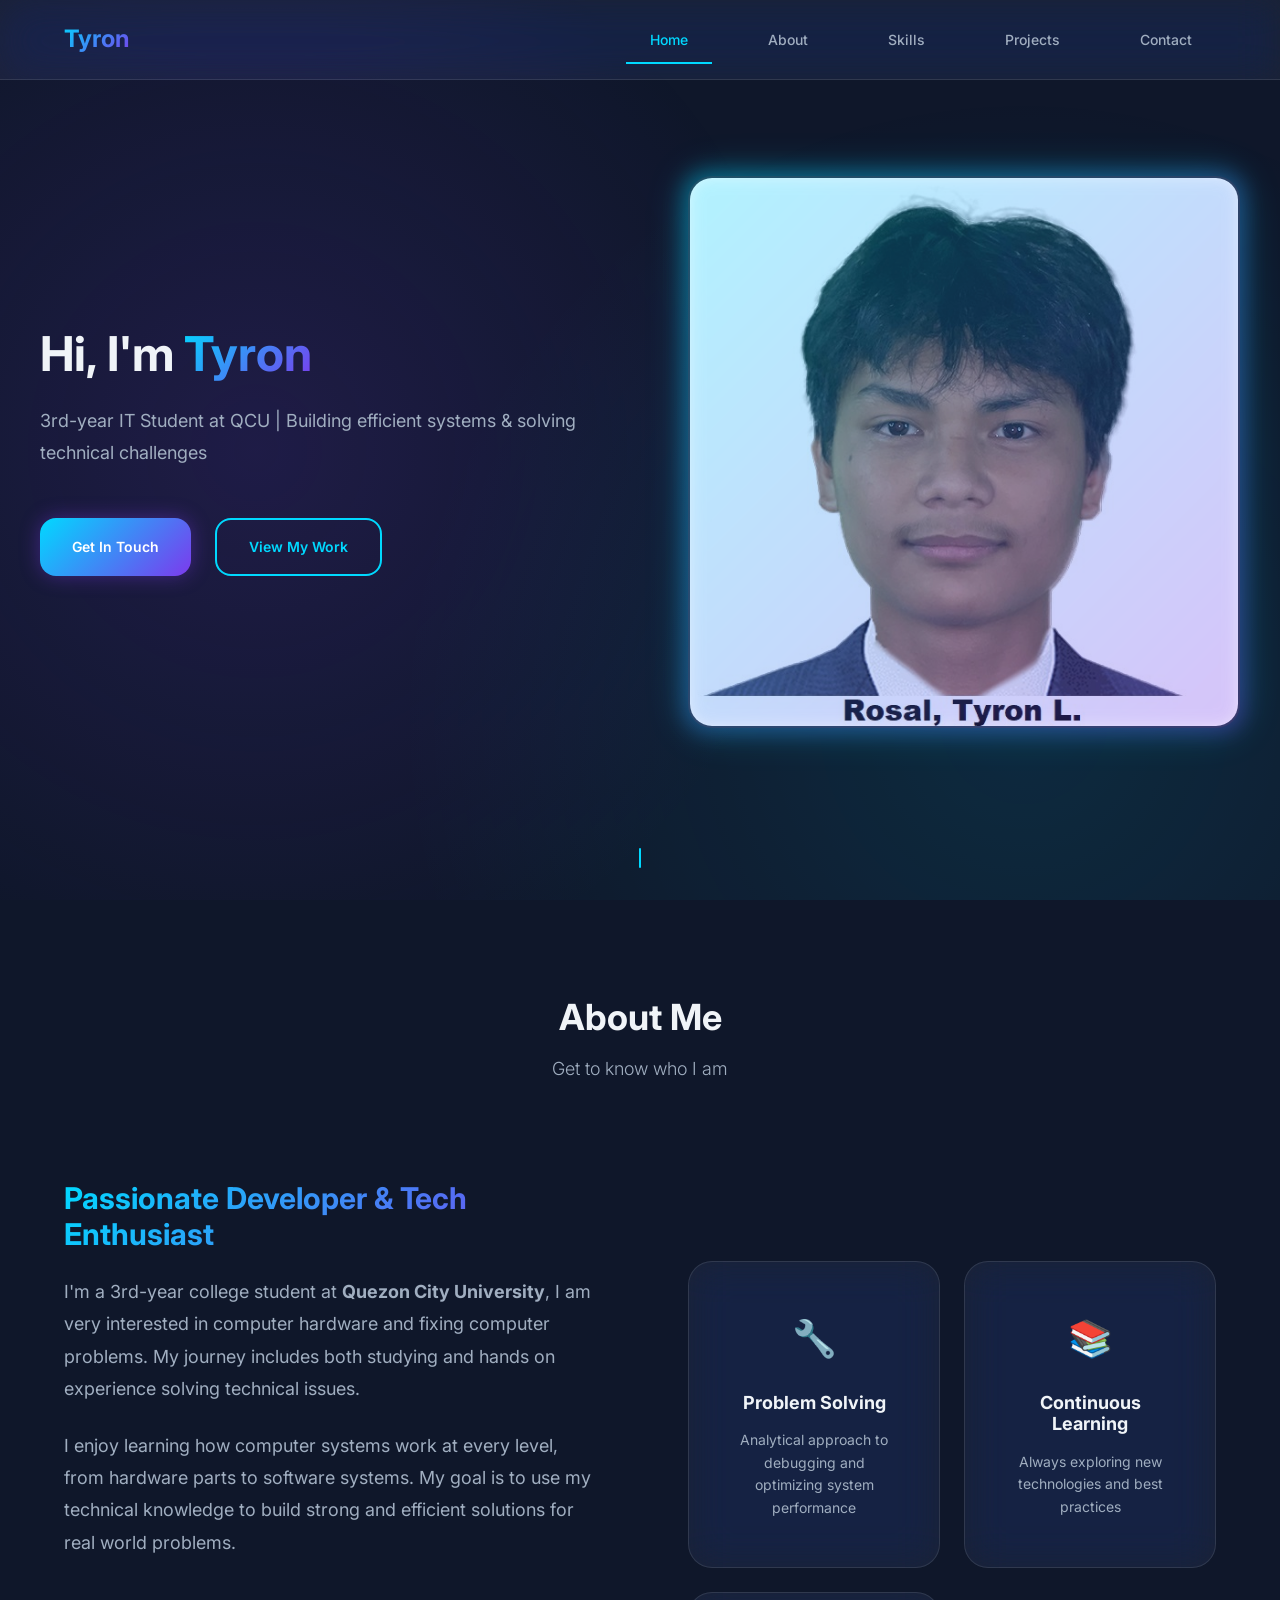
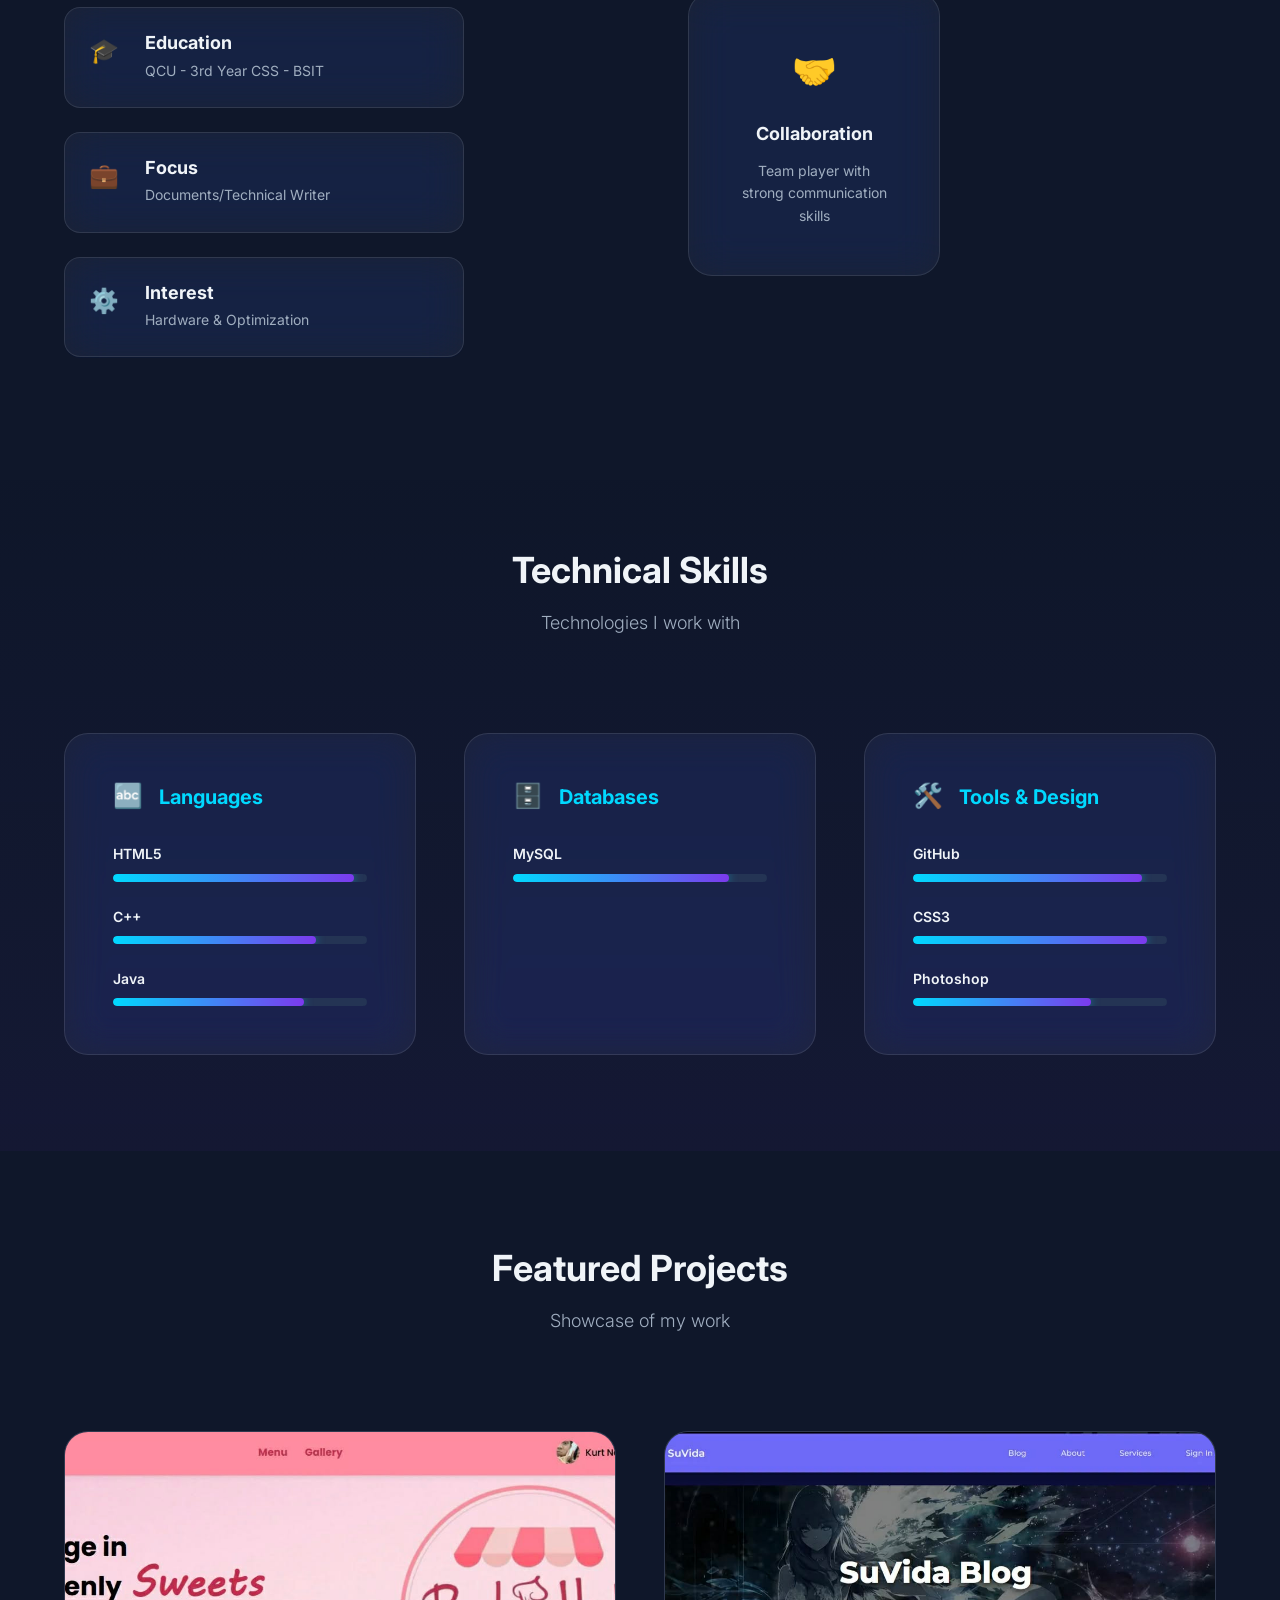
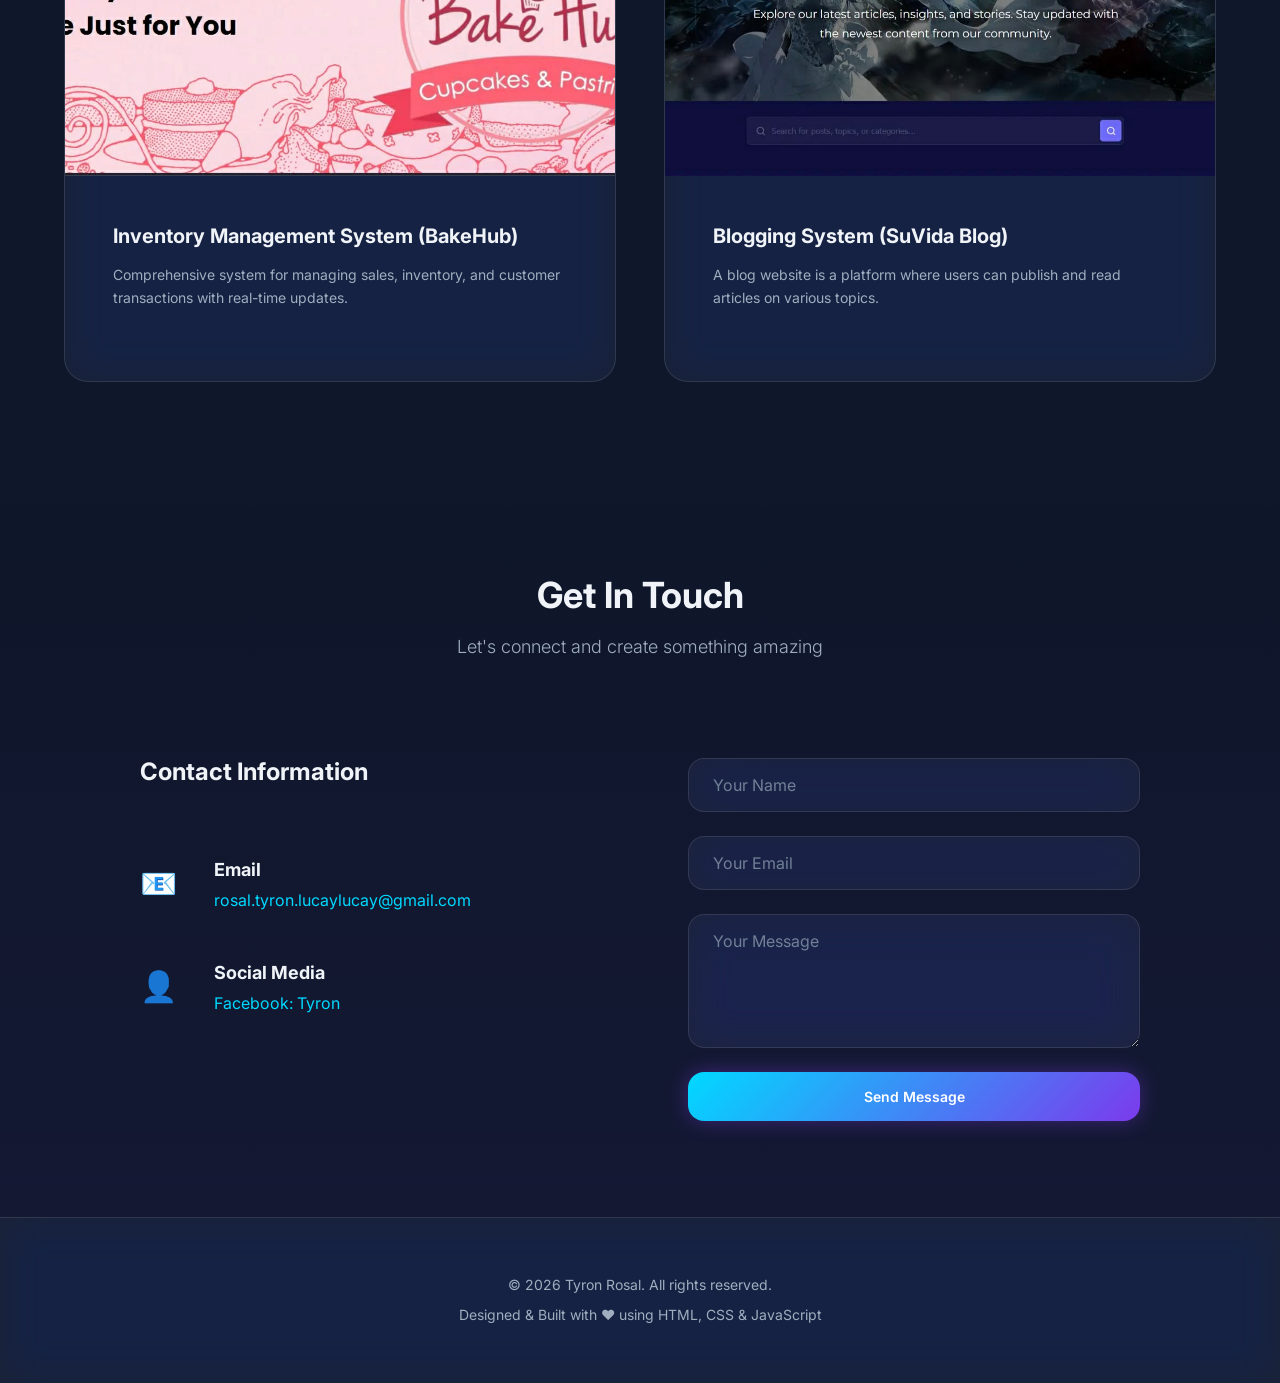
<file: index.html>
<!DOCTYPE html>
<html lang="en">

<head>
    <!-- Meta Tags -->
    <meta charset="UTF-8">
    <meta name="viewport" content="width=device-width, initial-scale=1.0">
    <meta name="description" content="Tyron Rosal - Backend Developer & Hardware Enthusiast Portfolio">
    <meta name="theme-color" content="#0f172a">
    
    <title>Tyron Rosal | Portfolio</title>
    
    <!-- Stylesheets -->
    <link rel="stylesheet" href="styles.css">
    
    <!-- Google Fonts -->
    <link href="https://fonts.googleapis.com/css2?family=Inter:wght@300;400;500;600;700&family=Fira+Code:wght@400;600&display=swap" rel="stylesheet">
    
    <!-- Script -->
    <script src="script.js" defer></script>
</head>

<body>
    <!-- Navigation Bar -->
    <nav class="navbar" role="navigation">
        <div class="nav-container">
            <div class="nav-brand">
                <a href="#" class="logo">Tyron</a>
            </div>
            
            <!-- Mobile Menu Toggle -->
            <button class="mobile-menu-btn" id="mobileMenuBtn" aria-label="Toggle mobile menu">
                <span></span>
                <span></span>
                <span></span>
            </button>
            
            <!-- Navigation Links -->
            <ul class="nav-menu" id="navMenu">
                <li><a href="#hero" class="nav-link">Home</a></li>
                <li><a href="#about" class="nav-link">About</a></li>
                <li><a href="#skills" class="nav-link">Skills</a></li>
                <li><a href="#projects" class="nav-link">Projects</a></li>
                <li><a href="#contact" class="nav-link">Contact</a></li>
            </ul>
        </div>
    </nav>

    <!-- Hero Section -->
    <header id="hero" class="hero">
        <div class="hero-content">
            <div class="hero-text">
                <h1 class="hero-title">Hi, I'm <span class="gradient-text">Tyron</span></h1>
               
                <p class="hero-description">3rd-year IT Student at QCU | Building efficient systems & solving technical challenges</p>
                <div class="hero-buttons">
                    <a href="#contact" class="btn btn-primary">Get In Touch</a>
                    <a href="#projects" class="btn btn-secondary">View My Work</a>
                </div>
            </div>
            <div class="hero-image">
                <div class="image-wrapper">
                    <img src="profile.jpg" alt="Tyron Rosal Profile Picture" class="profile-image">
                </div>
            </div>
        </div>
        <div class="scroll-indicator">
            <span></span>
        </div>
    </header>

    <!-- About Section -->
    <section id="about" class="section about-section">
        <div class="container">
            <div class="section-header">
                <h2 class="section-title">About Me</h2>
                <p class="section-subtitle">Get to know who I am</p>
            </div>
            
            <div class="about-content">
                <div class="about-text">
                    <h3>Passionate Developer & Tech Enthusiast</h3>
                    <p>I'm a 3rd-year college student at <strong>Quezon City University</strong>, I am very interested in computer hardware and fixing computer problems. My journey includes both studying and hands on experience solving technical issues.</p>
                    <p>I enjoy learning how computer systems work at every level, from hardware parts to software systems. My goal is to use my technical knowledge to build strong and efficient solutions for real world problems.</p>
                    
                    <div class="about-highlights">
                        <div class="highlight-item">
                            <span class="highlight-icon">🎓</span>
                            <div>
                                <h4>Education</h4>
                                <p>QCU - 3rd Year CSS - BSIT</p>
                            </div>
                        </div>
                        <div class="highlight-item">
                            <span class="highlight-icon">💼</span>
                            <div>
                                <h4>Focus</h4>
                                <p>Documents/Technical Writer</p>
                            </div>
                        </div>
                        <div class="highlight-item">
                            <span class="highlight-icon">⚙️</span>
                            <div>
                                <h4>Interest</h4>
                                <p>Hardware & Optimization</p>
                            </div>
                        </div>
                    </div>
                </div>
                
                <div class="about-features">
                    <div class="feature-card">
                        <div class="feature-icon">🔧</div>
                        <h4>Problem Solving</h4>
                        <p>Analytical approach to debugging and optimizing system performance</p>
                    </div>
                    <div class="feature-card">
                        <div class="feature-icon">📚</div>
                        <h4>Continuous Learning</h4>
                        <p>Always exploring new technologies and best practices</p>
                    </div>
                    <div class="feature-card">
                        <div class="feature-icon">🤝</div>
                        <h4>Collaboration</h4>
                        <p>Team player with strong communication skills</p>
                    </div>
                </div>
            </div>
        </div>
    </section>

    <!-- Skills Section -->
    <section id="skills" class="section skills-section">
        <div class="container">
            <div class="section-header">
                <h2 class="section-title">Technical Skills</h2>
                <p class="section-subtitle">Technologies I work with</p>
            </div>
            
            <div class="skills-grid">
                <!-- Programming Languages -->
                <div class="skill-category">
                    <h3 class="skill-category-title">
                        <span class="category-icon">🔤</span>
                        Languages
                    </h3>
                    <div class="skill-list">
                        <div class="skill-item">
                            <span class="skill-name">HTML5</span>
                            <div class="skill-bar">
                                <div class="skill-progress" style="width: 95%;"></div>
                            </div>
                        </div>
                        <div class="skill-item">
                            <span class="skill-name">C++</span>
                            <div class="skill-bar">
                                <div class="skill-progress" style="width: 80%;"></div>
                            </div>
                        </div>
                        <div class="skill-item">
                            <span class="skill-name">Java</span>
                            <div class="skill-bar">
                                <div class="skill-progress" style="width: 75%;"></div>
                            </div>
                        </div>
                    </div>
                </div>
                
                <!-- Databases -->
                <div class="skill-category">
                    <h3 class="skill-category-title">
                        <span class="category-icon">🗄️</span>
                        Databases
                    </h3>
                    <div class="skill-list">
                        <div class="skill-item">
                            <span class="skill-name">MySQL</span>
                            <div class="skill-bar">
                                <div class="skill-progress" style="width: 85%;"></div>
                            </div>
                        </div>
                    </div>
                </div>
                
                <!-- Tools & Frameworks -->
                <div class="skill-category">
                    <h3 class="skill-category-title">
                        <span class="category-icon">🛠️</span>
                        Tools & Design
                    </h3>
                    <div class="skill-list">
                        <div class="skill-item">
                            <span class="skill-name">GitHub</span>
                            <div class="skill-bar">
                                <div class="skill-progress" style="width: 90%;"></div>
                            </div>
                        </div>
                        <div class="skill-item">
                            <span class="skill-name">CSS3</span>
                            <div class="skill-bar">
                                <div class="skill-progress" style="width: 92%;"></div>
                            </div>
                        </div>
                        <div class="skill-item">
                            <span class="skill-name">Photoshop</span>
                            <div class="skill-bar">
                                <div class="skill-progress" style="width: 70%;"></div>
                            </div>
                        </div>
                    </div>
                </div>
            </div>
        </div>
    </section>

    <!-- Projects Section -->
    <section id="projects" class="section projects-section">
        <div class="container">
            <div class="section-header">
                <h2 class="section-title">Featured Projects</h2>
                <p class="section-subtitle">Showcase of my work</p>
            </div>
            
            <div class="projects-grid">
                <!-- Project 1: Inventory Management System -->
                <article class="project-card">
                    <div class="project-image-wrapper">
                        <img src="bakehub.jpg" alt="Inventory Management System" class="project-image">
                        <div class="project-overlay">
                            <button class="project-btn" aria-label="View project details">View Details</button>
                        </div>
                    </div>
                    <div class="project-content">
                        <h3 class="project-title">Inventory Management System (BakeHub)</h3>
                        <p class="project-description">Comprehensive system for managing sales, inventory, and customer transactions with real-time updates.</p>
                        
                    </div>
                </article>
                
            
                
                <!-- Project :blogging System -->
                <article class="project-card">
                    <div class="project-image-wrapper">
                        <img src="suvida.jpg" alt="Blog System" class="project-image">
                        <div class="project-overlay">
                            <button class="project-btn" aria-label="View project details">View Details</button>
                        </div>
                    </div>
                    <div class="project-content">
                        <h3 class="project-title">Blogging System (SuVida Blog)</h3>
                        <p class="project-description">A blog website is a platform where users can publish and read articles on various topics.</p>
                        
                    </div>
                </article>
                
              
                    </div>
                </article>
            </div>
        </div>
    </section>

    <!-- Contact Section -->
    <section id="contact" class="section contact-section">
        <div class="container">
            <div class="section-header">
                <h2 class="section-title">Get In Touch</h2>
                <p class="section-subtitle">Let's connect and create something amazing</p>
            </div>
            
            <div class="contact-content">
                <div class="contact-info">
                    <h3>Contact Information</h3>
                    <div class="contact-item">
                        <span class="contact-icon">📧</span>
                        <div>
                            <h4>Email</h4>
                            <a href="mailto:rosal.tyron.lucaylucay@gmail.com">rosal.tyron.lucaylucay@gmail.com</a>
                        </div>
                    </div>
                    <div class="contact-item">
                        <span class="contact-icon">👤</span>
                        <div>
                            <h4>Social Media</h4>
                            <a href="https://www.facebook.com/tyronnnn.2004" target="_blank" rel="noopener noreferrer">Facebook: Tyron</a>
                        </div>
                    </div>
                </div>
                
                <form class="contact-form" id="contactForm" aria-label="Contact form">
                    <div class="form-group">
                        <input 
                            type="text" 
                            id="name" 
                            class="form-input" 
                            placeholder="Your Name"
                            required
                            aria-label="Your name"
                        >
                    </div>
                    <div class="form-group">
                        <input 
                            type="email" 
                            id="email" 
                            class="form-input" 
                            placeholder="Your Email"
                            required
                            aria-label="Your email"
                        >
                    </div>
                    <div class="form-group">
                        <textarea 
                            id="message" 
                            class="form-input form-textarea" 
                            placeholder="Your Message"
                            rows="5"
                            required
                            aria-label="Your message"
                        ></textarea>
                    </div>
                    <button type="submit" class="btn btn-primary" aria-label="Send message">Send Message</button>
                    <p class="form-message" id="formMessage"></p>
                </form>
            </div>
        </div>
    </section>

    <!-- Footer -->
    <footer class="footer">
        <div class="container">
            <div class="footer-content">
                <p>&copy; 2026 Tyron Rosal. All rights reserved.</p>
                <p>Designed & Built with <span class="heart">❤️</span> using HTML, CSS & JavaScript</p>
            </div>
        </div>
    </footer>

    <!-- Project Details Modal -->
    <div class="modal" id="projectModal">
        <div class="modal-content">
            <button class="modal-close" id="modalClose" aria-label="Close modal">&times;</button>
            <div id="modalBody"></div>
        </div>
    </div>
</body>

</html>
</file>
<file: styles.css>
/* ==========================================
   ROOT VARIABLES & GLOBAL STYLES
   ========================================== */

:root {
    /* Colors */
    --color-bg-primary: #0f172a;
    --color-bg-secondary: #1a2342;
    --color-bg-tertiary: #243454;
    
    --color-text-primary: #f0f4f8;
    --color-text-secondary: #a0aec0;
    --color-text-tertiary: #718096;
    
    --color-accent-primary: #00d9ff;
    --color-accent-secondary: #7c3aed;
    --color-accent-tertiary: #ec4899;
    
    --color-success: #10b981;
    --color-warning: #f59e0b;
    --color-error: #ef4444;
    
    /* Typography */
    --font-family-primary: 'Inter', -apple-system, BlinkMacSystemFont, 'Segoe UI', sans-serif;
    --font-family-mono: 'Fira Code', monospace;
    
    --font-size-xs: 0.75rem;
    --font-size-sm: 0.875rem;
    --font-size-base: 1rem;
    --font-size-lg: 1.125rem;
    --font-size-xl: 1.25rem;
    --font-size-2xl: 1.5rem;
    --font-size-3xl: 1.875rem;
    --font-size-4xl: 2.25rem;
    --font-size-5xl: 3rem;
    
    --font-weight-light: 300;
    --font-weight-regular: 400;
    --font-weight-medium: 500;
    --font-weight-semibold: 600;
    --font-weight-bold: 700;
    
    /* Spacing */
    --spacing-xs: 0.25rem;
    --spacing-sm: 0.5rem;
    --spacing-md: 1rem;
    --spacing-lg: 1.5rem;
    --spacing-xl: 2rem;
    --spacing-2xl: 3rem;
    --spacing-3xl: 4rem;
    --spacing-4xl: 6rem;
    
    /* Border Radius */
    --radius-sm: 0.375rem;
    --radius-md: 0.5rem;
    --radius-lg: 1rem;
    --radius-xl: 1.5rem;
    --radius-full: 9999px;
    
    /* Transitions */
    --transition-fast: 150ms cubic-bezier(0.4, 0, 0.2, 1);
    --transition-base: 250ms cubic-bezier(0.4, 0, 0.2, 1);
    --transition-slow: 400ms cubic-bezier(0.4, 0, 0.2, 1);
    
    /* Z-index */
    --z-dropdown: 1000;
    --z-sticky: 1020;
    --z-fixed: 1030;
    --z-modal-backdrop: 1040;
    --z-modal: 1050;
    
    /* Effects */
    --shadow-sm: 0 1px 2px 0 rgba(0, 0, 0, 0.05);
    --shadow-md: 0 4px 6px -1px rgba(0, 0, 0, 0.1), 0 2px 4px -1px rgba(0, 0, 0, 0.06);
    --shadow-lg: 0 10px 15px -3px rgba(0, 0, 0, 0.1), 0 4px 6px -2px rgba(0, 0, 0, 0.05);
    --shadow-xl: 0 20px 25px -5px rgba(0, 0, 0, 0.1), 0 10px 10px -5px rgba(0, 0, 0, 0.04);
    
    /* Glassmorphism */
    --glass-bg: rgba(255, 255, 255, 0.05);
    --glass-border: rgba(255, 255, 255, 0.1);
    --glass-backdrop: blur(20px) saturate(180%);
}

/* Reset & Base Styles */
* {
    margin: 0;
    padding: 0;
    box-sizing: border-box;
}

html {
    scroll-behavior: smooth;
    scroll-padding-top: 80px;
}

body {
    font-family: var(--font-family-primary);
    font-size: var(--font-size-base);
    font-weight: var(--font-weight-regular);
    color: var(--color-text-primary);
    background-color: var(--color-bg-primary);
    line-height: 1.6;
    overflow-x: hidden;
    position: relative;
}

/* Background Effects */
body::before {
    content: '';
    position: fixed;
    top: 0;
    left: 0;
    width: 100%;
    height: 100%;
    background: 
        radial-gradient(circle at 20% 50%, rgba(124, 58, 237, 0.15) 0%, transparent 50%),
        radial-gradient(circle at 80% 80%, rgba(0, 217, 255, 0.1) 0%, transparent 50%);
    pointer-events: none;
    z-index: -1;
}

/* Utility Classes */
.container {
    max-width: 1200px;
    margin: 0 auto;
    padding: 0 var(--spacing-lg);
}

/* ==========================================
   NAVIGATION BAR
   ========================================== */

.navbar {
    position: fixed;
    top: 0;
    left: 0;
    right: 0;
    height: 80px;
    background: var(--glass-bg);
    backdrop-filter: var(--glass-backdrop);
    border-bottom: 1px solid var(--glass-border);
    z-index: var(--z-fixed);
    transition: all var(--transition-base);
}

.navbar.scrolled {
    background: rgba(15, 23, 42, 0.8);
    box-shadow: var(--shadow-lg);
}

.nav-container {
    max-width: 1200px;
    margin: 0 auto;
    padding: 0 var(--spacing-lg);
    height: 100%;
    display: flex;
    align-items: center;
    justify-content: space-between;
}

.nav-brand {
    display: flex;
    align-items: center;
    gap: var(--spacing-md);
}

.logo {
    font-size: var(--font-size-2xl);
    font-weight: var(--font-weight-bold);
    background: linear-gradient(135deg, var(--color-accent-primary) 0%, var(--color-accent-secondary) 100%);
    -webkit-background-clip: text;
    -webkit-text-fill-color: transparent;
    background-clip: text;
    text-decoration: none;
    cursor: pointer;
    transition: all var(--transition-base);
}

.logo:hover {
    transform: scale(1.05);
}

.nav-menu {
    display: flex;
    list-style: none;
    gap: var(--spacing-xl);
    align-items: center;
}

.nav-link {
    color: var(--color-text-secondary);
    text-decoration: none;
    font-size: var(--font-size-sm);
    font-weight: var(--font-weight-medium);
    padding: var(--spacing-md) var(--spacing-lg);
    border-radius: var(--radius-md);
    transition: all var(--transition-base);
    position: relative;
}

.nav-link::before {
    content: '';
    position: absolute;
    bottom: 0;
    left: 0;
    width: 0;
    height: 2px;
    background: var(--color-accent-primary);
    transition: width var(--transition-base);
}

.nav-link:hover,
.nav-link.active {
    color: var(--color-accent-primary);
}

.nav-link:hover::before,
.nav-link.active::before {
    width: 100%;
}

/* Mobile Menu Toggle */
.mobile-menu-btn {
    display: none;
    flex-direction: column;
    background: none;
    border: none;
    cursor: pointer;
    gap: var(--spacing-xs);
    padding: var(--spacing-md);
}

.mobile-menu-btn span {
    width: 25px;
    height: 2px;
    background: var(--color-accent-primary);
    border-radius: var(--radius-full);
    transition: all var(--transition-base);
}

.mobile-menu-btn.active span:nth-child(1) {
    transform: rotate(45deg) translate(10px, 10px);
}

.mobile-menu-btn.active span:nth-child(2) {
    opacity: 0;
}

.mobile-menu-btn.active span:nth-child(3) {
    transform: rotate(-45deg) translate(7px, -7px);
}

/* ==========================================
   BUTTONS
   ========================================== */

.btn {
    display: inline-block;
    padding: var(--spacing-md) var(--spacing-xl);
    border: none;
    border-radius: var(--radius-lg);
    font-family: var(--font-family-primary);
    font-size: var(--font-size-sm);
    font-weight: var(--font-weight-semibold);
    cursor: pointer;
    text-decoration: none;
    transition: all var(--transition-base);
    position: relative;
    overflow: hidden;
    text-align: center;
    display: inline-flex;
    align-items: center;
    justify-content: center;
    gap: var(--spacing-md);
}

.btn::before {
    content: '';
    position: absolute;
    top: 0;
    left: -100%;
    width: 100%;
    height: 100%;
    background: rgba(255, 255, 255, 0.1);
    transition: left var(--transition-base);
    z-index: -1;
}

.btn:hover::before {
    left: 100%;
}

.btn-primary {
    background: linear-gradient(135deg, var(--color-accent-primary) 0%, var(--color-accent-secondary) 100%);
    color: white;
    box-shadow: 0 0 20px rgba(124, 58, 237, 0.4);
}

.btn-primary:hover {
    transform: translateY(-2px);
    box-shadow: 0 0 30px rgba(124, 58, 237, 0.6);
}

.btn-secondary {
    background: transparent;
    color: var(--color-accent-primary);
    border: 2px solid var(--color-accent-primary);
}

.btn-secondary:hover {
    background: var(--color-accent-primary);
    color: var(--color-bg-primary);
    transform: translateY(-2px);
}

.btn-sm {
    padding: var(--spacing-sm) var(--spacing-md);
    font-size: var(--font-size-xs);
}

/* ==========================================
   TYPOGRAPHY
   ========================================== */

h1, h2, h3, h4, h5, h6 {
    font-weight: var(--font-weight-bold);
    line-height: 1.2;
    color: var(--color-text-primary);
}

h1 { font-size: var(--font-size-5xl); }
h2 { font-size: var(--font-size-4xl); }
h3 { font-size: var(--font-size-3xl); }
h4 { font-size: var(--font-size-2xl); }

.gradient-text {
    background: linear-gradient(135deg, var(--color-accent-primary) 0%, var(--color-accent-secondary) 100%);
    -webkit-background-clip: text;
    -webkit-text-fill-color: transparent;
    background-clip: text;
    animation: gradientShift 6s ease infinite;
}

@keyframes gradientShift {
    0%, 100% { 
        filter: hue-rotate(0deg);
    }
    50% { 
        filter: hue-rotate(10deg);
    }
}

.section-header {
    margin-bottom: var(--spacing-4xl);
    text-align: center;
}

.section-title {
    font-size: var(--font-size-4xl);
    margin-bottom: var(--spacing-md);
    color: var(--color-text-primary);
}

.section-subtitle {
    font-size: var(--font-size-lg);
    color: var(--color-text-secondary);
    font-weight: var(--font-weight-light);
}

/* ==========================================
   HERO SECTION
   ========================================== */

.hero {
    min-height: 100vh;
    display: flex;
    align-items: center;
    justify-content: center;
    padding: var(--spacing-4xl) var(--spacing-lg);
    padding-top: 100px;
    position: relative;
    overflow: hidden;
}

.hero-content {
    max-width: 1200px;
    display: grid;
    grid-template-columns: 1fr 1fr;
    gap: var(--spacing-4xl);
    align-items: center;
    width: 100%;
}

.hero-text {
    animation: fadeInUp 0.8s ease;
}

.hero-title {
    font-size: var(--font-size-5xl);
    margin-bottom: var(--spacing-lg);
    line-height: 1.1;
}

.hero-subtitle {
    font-size: var(--font-size-2xl);
    color: var(--color-accent-primary);
    margin-bottom: var(--spacing-md);
    font-weight: var(--font-weight-semibold);
}

.hero-description {
    font-size: var(--font-size-lg);
    color: var(--color-text-secondary);
    margin-bottom: var(--spacing-2xl);
    line-height: 1.8;
}

.hero-buttons {
    display: flex;
    gap: var(--spacing-lg);
    flex-wrap: wrap;
}

.hero-image {
    animation: fadeInUp 0.8s ease 0.2s both;
}

.image-wrapper {
    position: relative;
    width: 100%;
    aspect-ratio: 1;
    display: flex;
    align-items: center;
    justify-content: center;
}

.profile-image {
    width: 100%;
    height: 100%;
    border-radius: var(--radius-xl);
    object-fit: cover;
    border: 2px solid var(--glass-border);
    box-shadow: 0 0 40px rgba(0, 217, 255, 0.3);
    animation: float 3s ease-in-out infinite;
}

.image-wrapper::before {
    content: '';
    position: absolute;
    inset: -5px;
    border-radius: var(--radius-xl);
    background: linear-gradient(135deg, var(--color-accent-primary), var(--color-accent-secondary));
    opacity: 0.3;
    filter: blur(10px);
    animation: glow 3s ease-in-out infinite;
}

@keyframes float {
    0%, 100% { transform: translateY(0); }
    50% { transform: translateY(-20px); }
}

@keyframes glow {
    0%, 100% { opacity: 0.3; }
    50% { opacity: 0.6; }
}

@keyframes fadeInUp {
    from {
        opacity: 0;
        transform: translateY(30px);
    }
    to {
        opacity: 1;
        transform: translateY(0);
    }
}

.scroll-indicator {
    position: absolute;
    bottom: var(--spacing-xl);
    left: 50%;
    transform: translateX(-50%);
}

.scroll-indicator span {
    display: block;
    width: 2px;
    height: 20px;
    background: var(--color-accent-primary);
    border-radius: var(--radius-full);
    animation: scrollBounce 2s infinite;
}

@keyframes scrollBounce {
    0%, 20% { transform: translateY(0); }
    50% { transform: translateY(10px); }
    100% { transform: translateY(0); }
}

/* ==========================================
   SECTIONS
   ========================================== */

.section {
    padding: var(--spacing-4xl) var(--spacing-lg);
    position: relative;
    overflow: hidden;
}

.section:nth-child(even) {
    background: linear-gradient(180deg, transparent, rgba(124, 58, 237, 0.05));
}

/* ==========================================
   ABOUT SECTION
   ========================================== */

.about-section {
    padding-top: var(--spacing-4xl);
}

.about-content {
    display: grid;
    grid-template-columns: 1fr 1fr;
    gap: var(--spacing-4xl);
    align-items: center;
    margin-top: var(--spacing-3xl);
}

.about-text h3 {
    font-size: var(--font-size-3xl);
    margin-bottom: var(--spacing-lg);
    background: linear-gradient(135deg, var(--color-accent-primary), var(--color-accent-secondary));
    -webkit-background-clip: text;
    -webkit-text-fill-color: transparent;
    background-clip: text;
}

.about-text p {
    color: var(--color-text-secondary);
    margin-bottom: var(--spacing-lg);
    line-height: 1.8;
    font-size: var(--font-size-lg);
}

.about-highlights {
    display: flex;
    flex-direction: column;
    gap: var(--spacing-lg);
    margin-top: var(--spacing-2xl);
    max-width: 400px;
}

.highlight-item {
    display: flex;
    gap: var(--spacing-md);
    align-items: flex-start;
    padding: var(--spacing-lg);
    background: var(--glass-bg);
    border: 1px solid var(--glass-border);
    border-radius: var(--radius-lg);
    backdrop-filter: var(--glass-backdrop);
    transition: all var(--transition-base);
    text-align: left;
}

.highlight-item:hover {
    background: rgba(124, 58, 237, 0.1);
    border-color: var(--color-accent-primary);
    transform: translateY(-4px);
}

.highlight-icon {
    font-size: var(--font-size-2xl);
    min-width: 40px;

}

.highlight-item h4 {
    font-size: var(--font-size-lg);
    margin-bottom: var(--spacing-xs);
}

.highlight-item p {
    font-size: var(--font-size-sm);
    margin: 0;
}

.about-features {
    display: grid;
    grid-template-columns: repeat(auto-fit, minmax(200px, 1fr));
    gap: var(--spacing-lg);
}

.feature-card {
    padding: var(--spacing-2xl);
    background: var(--glass-bg);
    border: 1px solid var(--glass-border);
    border-radius: var(--radius-xl);
    backdrop-filter: var(--glass-backdrop);
    transition: all var(--transition-base);
    text-align: center;
}

.feature-card:hover {
    background: rgba(0, 217, 255, 0.05);
    border-color: var(--color-accent-primary);
    transform: translateY(-8px);
    box-shadow: 0 0 30px rgba(0, 217, 255, 0.2);
}

.feature-icon {
    font-size: var(--font-size-4xl);
    margin-bottom: var(--spacing-lg);
    display: block;
}

.feature-card h4 {
    margin-bottom: var(--spacing-md);
    font-size: var(--font-size-lg);
}

.feature-card p {
    color: var(--color-text-secondary);
    font-size: var(--font-size-sm);
    margin: 0;
}

/* ==========================================
   SKILLS SECTION
   ========================================== */

.skills-section {
    padding-bottom: var(--spacing-4xl);
}

.skills-grid {
    display: grid;
    grid-template-columns: repeat(auto-fit, minmax(300px, 1fr));
    gap: var(--spacing-2xl);
    margin-top: var(--spacing-3xl);
}

.skill-category {
    background: var(--glass-bg);
    border: 1px solid var(--glass-border);
    border-radius: var(--radius-xl);
    padding: var(--spacing-2xl);
    backdrop-filter: var(--glass-backdrop);
    transition: all var(--transition-base);
}

.skill-category:hover {
    background: rgba(124, 58, 237, 0.1);
    border-color: var(--color-accent-primary);
    transform: translateY(-8px);
}

.skill-category-title {
    display: flex;
    align-items: center;
    gap: var(--spacing-md);
    font-size: var(--font-size-xl);
    margin-bottom: var(--spacing-xl);
    color: var(--color-accent-primary);
}

.category-icon {
    font-size: var(--font-size-2xl);
}

.skill-list {
    display: flex;
    flex-direction: column;
    gap: var(--spacing-lg);
}

.skill-item {
    display: flex;
    flex-direction: column;
    gap: var(--spacing-sm);
}

.skill-name {
    font-weight: var(--font-weight-semibold);
    color: var(--color-text-primary);
    font-size: var(--font-size-sm);
}

.skill-bar {
    height: 8px;
    background: var(--color-bg-tertiary);
    border-radius: var(--radius-full);
    overflow: hidden;
    position: relative;
}

.skill-progress {
    height: 100%;
    background: linear-gradient(90deg, var(--color-accent-primary), var(--color-accent-secondary));
    border-radius: var(--radius-full);
    animation: progressFill 0.8s ease-out;
    box-shadow: 0 0 10px rgba(0, 217, 255, 0.5);
}

@keyframes progressFill {
    from { width: 0; }
}

/* ==========================================
   PROJECTS SECTION
   ========================================== */

.projects-grid {
    display: grid;
    grid-template-columns: repeat(auto-fit, minmax(280px, 1fr));
    gap: var(--spacing-2xl);
    margin-top: var(--spacing-3xl);
}

.project-card {
    background: var(--glass-bg);
    border: 1px solid var(--glass-border);
    border-radius: var(--radius-xl);
    overflow: hidden;
    backdrop-filter: var(--glass-backdrop);
    transition: all var(--transition-base);
    display: flex;
    flex-direction: column;
    height: 100%;
}

.project-card:hover {
    border-color: var(--color-accent-primary);
    transform: translateY(-12px);
    box-shadow: 0 0 40px rgba(0, 217, 255, 0.2);
}

.project-image-wrapper {
    position: relative;
    overflow: hidden;
    aspect-ratio: 16 / 10;
}

.project-image {
    width: 100%;
    height: 100%;
    object-fit: cover;
    transition: transform var(--transition-slow);
}

.project-card:hover .project-image {
    transform: scale(1.1);
}

.project-overlay {
    position: absolute;
    inset: 0;
    background: rgba(0, 0, 0, 0.7);
    display: flex;
    align-items: center;
    justify-content: center;
    opacity: 0;
    transition: opacity var(--transition-base);
}

.project-card:hover .project-overlay {
    opacity: 1;
}

.project-btn {
    padding: var(--spacing-md) var(--spacing-xl);
    background: linear-gradient(135deg, var(--color-accent-primary), var(--color-accent-secondary));
    color: white;
    border: none;
    border-radius: var(--radius-lg);
    font-weight: var(--font-weight-semibold);
    cursor: pointer;
    transition: all var(--transition-base);
}

.project-btn:hover {
    transform: scale(1.05);
}

.project-content {
    padding: var(--spacing-2xl);
    display: flex;
    flex-direction: column;
    flex-grow: 1;
}

.project-title {
    font-size: var(--font-size-xl);
    margin-bottom: var(--spacing-md);
    color: var(--color-text-primary);
}

.project-description {
    color: var(--color-text-secondary);
    font-size: var(--font-size-sm);
    margin-bottom: var(--spacing-lg);
    flex-grow: 1;
}

.project-tags {
    display: flex;
    gap: var(--spacing-sm);
    flex-wrap: wrap;
}

.tag {
    display: inline-block;
    padding: var(--spacing-xs) var(--spacing-md);
    background: rgba(124, 58, 237, 0.2);
    color: var(--color-accent-primary);
    border-radius: var(--radius-md);
    font-size: var(--font-size-xs);
    border: 1px solid rgba(124, 58, 237, 0.5);
    transition: all var(--transition-base);
}

.tag:hover {
    background: rgba(124, 58, 237, 0.4);
    border-color: var(--color-accent-primary);
}

/* Gallery Styles */
.project-gallery {
    width: 100%;
    height: 100%;
    display: flex;
    flex-direction: column;
    justify-content: center;
}

.gallery-container {
    position: relative;
    width: 100%;
    height: 100%;
    display: flex;
    align-items: center;
    justify-content: center;
    background: var(--color-bg-tertiary);
}

.gallery-image {
    width: 100%;
    height: 100%;
    object-fit: contain;
    animation: fadeIn var(--transition-base);
}

@keyframes fadeIn {
    from { opacity: 0; }
    to { opacity: 1; }
}

.gallery-controls {
    position: absolute;
    bottom: var(--spacing-lg);
    left: 50%;
    transform: translateX(-50%);
    display: flex;
    align-items: center;
    gap: var(--spacing-lg);
    background: rgba(0, 0, 0, 0.6);
    padding: var(--spacing-md) var(--spacing-xl);
    border-radius: var(--radius-full);
    backdrop-filter: blur(10px);
}

.gallery-btn {
    background: var(--color-accent-primary);
    color: var(--color-bg-primary);
    border: none;
    width: 32px;
    height: 32px;
    border-radius: var(--radius-md);
    cursor: pointer;
    display: flex;
    align-items: center;
    justify-content: center;
    font-weight: var(--font-weight-bold);
    transition: all var(--transition-base);
}

.gallery-btn:hover {
    transform: scale(1.1);
    background: var(--color-accent-secondary);
}

.gallery-counter {
    color: var(--color-text-primary);
    font-size: var(--font-size-sm);
    font-weight: var(--font-weight-semibold);
    min-width: 40px;
    text-align: center;
}

/* ==========================================
   CONTACT SECTION
   ========================================== */

.contact-section {
    padding-top: var(--spacing-4xl);
    padding-bottom: var(--spacing-4xl);
}

.contact-content {
    display: grid;
    grid-template-columns: 1fr 1fr;
    gap: var(--spacing-4xl);
    max-width: 1000px;
    margin: var(--spacing-3xl) auto 0;
}

.contact-info {
    display: flex;
    flex-direction: column;
    gap: var(--spacing-2xl);
}

.contact-info h3 {
    font-size: var(--font-size-2xl);
    margin-bottom: var(--spacing-lg);
}

.contact-item {
    display: flex;
    gap: var(--spacing-lg);
    align-items: flex-start;
}

.contact-icon {
    font-size: var(--font-size-3xl);
    min-width: 50px;
}

.contact-item h4 {
    font-size: var(--font-size-lg);
    margin-bottom: var(--spacing-sm);
}

.contact-item a {
    color: var(--color-accent-primary);
    text-decoration: none;
    transition: all var(--transition-base);
    word-break: break-word;
}

.contact-item a:hover {
    transform: translateX(4px);
}

/* Contact Form */
.contact-form {
    display: flex;
    flex-direction: column;
    gap: var(--spacing-lg);
}

.form-group {
    display: flex;
    flex-direction: column;
    gap: var(--spacing-sm);
}

.form-input {
    padding: var(--spacing-md) var(--spacing-lg);
    background: var(--glass-bg);
    border: 1px solid var(--glass-border);
    border-radius: var(--radius-lg);
    color: var(--color-text-primary);
    font-family: var(--font-family-primary);
    font-size: var(--font-size-base);
    transition: all var(--transition-base);
    backdrop-filter: var(--glass-backdrop);
}

.form-input:focus {
    outline: none;
    background: rgba(124, 58, 237, 0.1);
    border-color: var(--color-accent-primary);
    box-shadow: 0 0 20px rgba(124, 58, 237, 0.3);
}

.form-textarea {
    resize: vertical;
    min-height: 120px;
    font-family: var(--font-family-primary);
}

.form-input::placeholder {
    color: var(--color-text-tertiary);
}

.form-message {
    padding: var(--spacing-md);
    border-radius: var(--radius-lg);
    font-size: var(--font-size-sm);
    display: none;
}

.form-message.success {
    display: block;
    background: rgba(16, 185, 129, 0.2);
    color: var(--color-success);
    border: 1px solid var(--color-success);
}

.form-message.error {
    display: block;
    background: rgba(239, 68, 68, 0.2);
    color: var(--color-error);
    border: 1px solid var(--color-error);
}

/* ==========================================
   FOOTER
   ========================================== */

.footer {
    background: var(--glass-bg);
    border-top: 1px solid var(--glass-border);
    padding: var(--spacing-2xl) var(--spacing-lg);
    text-align: center;
    color: var(--color-text-secondary);
    backdrop-filter: var(--glass-backdrop);
}

.footer-content {
    max-width: 1200px;
    margin: 0 auto;
}

.footer-content p {
    margin: var(--spacing-sm) 0;
    font-size: var(--font-size-sm);
}

.heart {
    animation: heartBeat 1.2s ease-in-out infinite;
    display: inline-block;
}

@keyframes heartBeat {
    0%, 100% { transform: scale(1); }
    25% { transform: scale(1.3); }
    50% { transform: scale(1); }
}

/* ==========================================
   MODAL
   ========================================== */

.modal {
    position: fixed;
    inset: 0;
    background: rgba(0, 0, 0, 0.7);
    display: none;
    align-items: center;
    justify-content: center;
    z-index: var(--z-modal);
    animation: fadeIn var(--transition-base);
}

.modal.active {
    display: flex;
    backdrop-filter: blur(4px);
}

.modal-content {
    background: var(--color-bg-secondary);
    border: 1px solid var(--glass-border);
    border-radius: var(--radius-xl);
    padding: var(--spacing-2xl);
    max-width: 600px;
    width: 90%;
    max-height: 80vh;
    overflow-y: auto;
    position: relative;
    animation: slideUp var(--transition-base);
}

@keyframes slideUp {
    from {
        opacity: 0;
        transform: translateY(30px);
    }
    to {
        opacity: 1;
        transform: translateY(0);
    }
}

.modal-close {
    position: absolute;
    top: var(--spacing-lg);
    right: var(--spacing-lg);
    background: none;
    border: none;
    font-size: var(--font-size-2xl);
    color: var(--color-text-secondary);
    cursor: pointer;
    transition: all var(--transition-base);
    padding: var(--spacing-sm);
    width: 40px;
    height: 40px;
    display: flex;
    align-items: center;
    justify-content: center;
    border-radius: var(--radius-md);
}

.modal-close:hover {
    background: rgba(0, 217, 255, 0.2);
    color: var(--color-accent-primary);
}

/* ==========================================
   RESPONSIVE DESIGN
   ========================================== */

/* Tablet */
@media (max-width: 768px) {
    .mobile-menu-btn {
        display: flex;
    }
    
    .nav-menu {
        position: fixed;
        left: -100%;
        top: 80px;
        flex-direction: column;
        background-color: var(--color-bg-secondary);
        width: 100%;
        text-align: left;
        transition: 0.3s;
        box-shadow: var(--shadow-lg);
        gap: 0;
        padding: var(--spacing-lg) 0;
    }
    
    .nav-menu.active {
        left: 0;
    }
    
    .nav-link {
        padding: var(--spacing-md) var(--spacing-lg);
        border-radius: 0;
    }
    
    .nav-link::before {
        display: none;
    }
    
    .nav-link.active {
        background: rgba(124, 58, 237, 0.2);
        padding-left: var(--spacing-2xl);
    }
    
    .hero-content {
        grid-template-columns: 1fr;
    }
    
    .hero-title {
        font-size: var(--font-size-4xl);
    }
    
    .hero-subtitle {
        font-size: var(--font-size-xl);
    }
    
    .hero-buttons {
        flex-direction: column;
    }
    
    .about-content {
        grid-template-columns: 1fr;
    }
    
    .contact-content {
        grid-template-columns: 1fr;
    }
    
    .skills-grid {
        grid-template-columns: 1fr;
    }
    
    .section-title {
        font-size: var(--font-size-3xl);
    }
    
    .projects-grid {
        grid-template-columns: repeat(auto-fit, minmax(200px, 1fr));
    }
    
    .section {
        padding: var(--spacing-3xl) var(--spacing-lg);
    }
}

/* Mobile */
@media (max-width: 480px) {
    :root {
        --font-size-5xl: 2rem;
        --font-size-4xl: 1.75rem;
        --font-size-3xl: 1.5rem;
        --spacing-4xl: 2.5rem;
        --spacing-3xl: 2rem;
    }
    
    .navbar {
        height: 70px;
    }
    
    .nav-container {
        padding: 0 var(--spacing-md);
    }
    
    .hero {
        padding: var(--spacing-2xl) var(--spacing-md);
        padding-top: 80px;
    }
    
    .hero-title {
        font-size: var(--font-size-3xl);
    }
    
    .hero-subtitle {
        font-size: var(--font-size-lg);
    }
    
    .hero-description {
        font-size: var(--font-size-base);
    }
    
    .hero-buttons {
        flex-direction: column;
        width: 100%;
    }
    
    .btn {
        width: 100%;
    }
    
    .section {
        padding: var(--spacing-2xl) var(--spacing-md);
    }
    
    .section-title {
        font-size: var(--font-size-2xl);
    }
    
    .section-subtitle {
        font-size: var(--font-size-base);
    }
    
    .about-text h3 {
        font-size: var(--font-size-2xl);
    }
    
    .about-highlights {
        grid-template-columns: 1fr;
    }
    
    .about-features {
        grid-template-columns: 1fr;
    }
    
    .projects-grid {
        grid-template-columns: 1fr;
    }
    
    .project-card {
        max-width: 100%;
    }
    
    .contact-content {
        gap: var(--spacing-2xl);
    }
    
    .contact-info h3 {
        font-size: var(--font-size-xl);
    }
    
    .modal-content {
        padding: var(--spacing-lg);
    }
    
    .gallery-controls {
        gap: var(--spacing-md);
        padding: var(--spacing-md);
    }
}

/* Landscape Mobile */
@media (max-height: 600px) and (orientation: landscape) {
    .hero {
        min-height: auto;
        padding-top: 100px;
        padding-bottom: var(--spacing-2xl);
    }
    
    .scroll-indicator {
        display: none;
    }
}

/* Print Styles */
@media print {
    .navbar,
    .scroll-indicator,
    .modal {
        display: none;
    }
    
    body {
        background: white;
        color: black;
    }
    
    .section {
        page-break-inside: avoid;
    }
}
</file>
